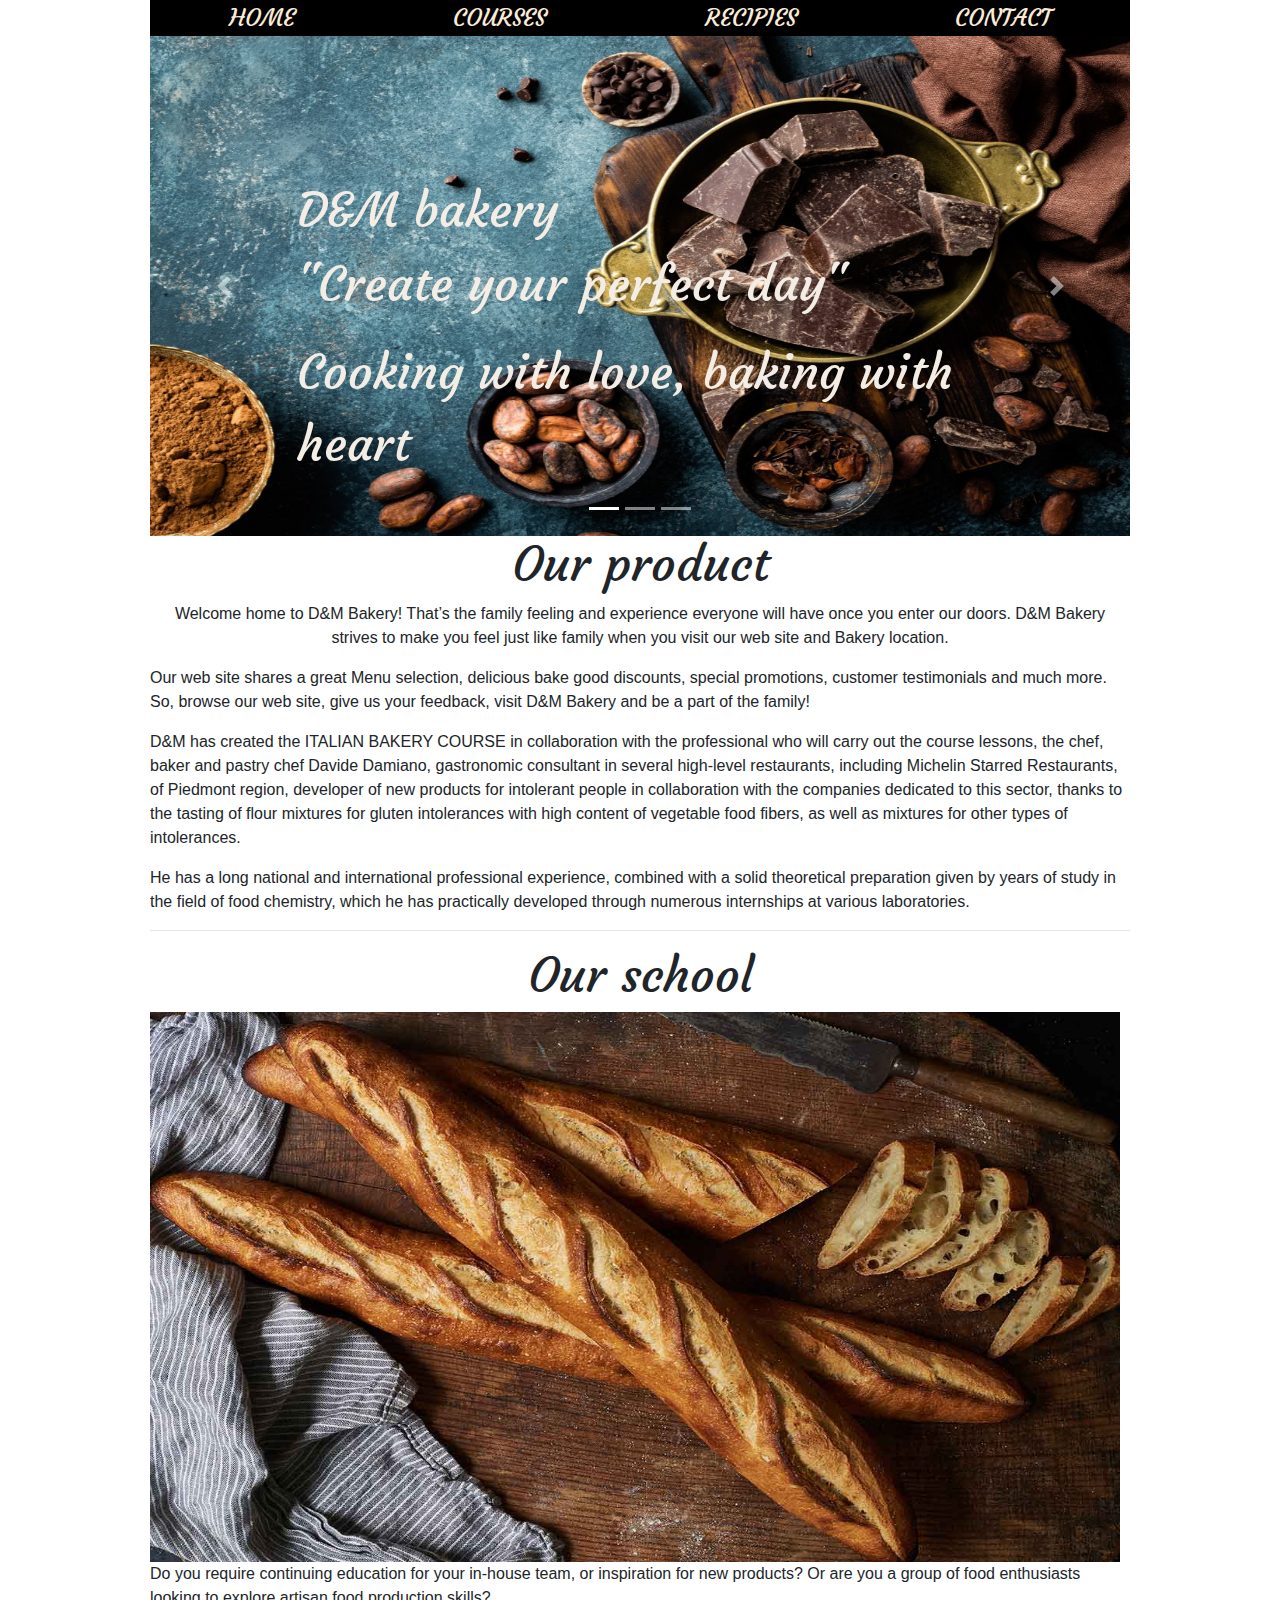
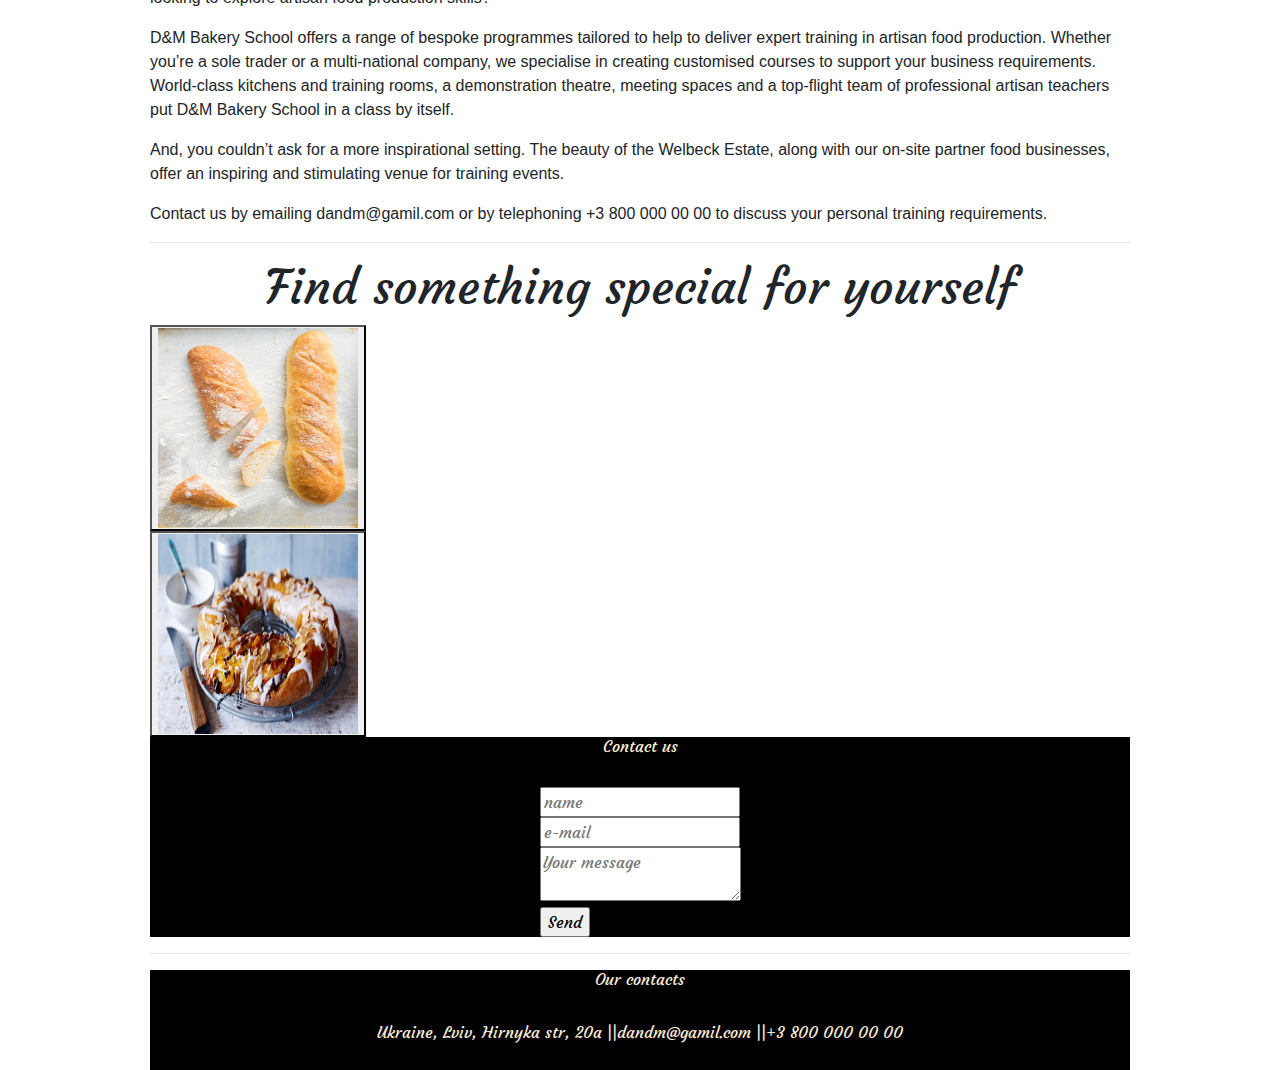
<file: index.html>
<!DOCTYPE html>
<html lang="en">
<head>
    <meta charset="UTF-8">
    <meta name="viewport" content="width=device-width, initial-scale=1.0">
    <meta http-equiv="X-UA-Compatible" content="ie=edge">
    <title>D&M bakery</title>
    <link rel="stylesheet" href="https://stackpath.bootstrapcdn.com/bootstrap/4.3.1/css/bootstrap.min.css" integrity="sha384-ggOyR0iXCbMQv3Xipma34MD+dH/1fQ784/j6cY/iJTQUOhcWr7x9JvoRxT2MZw1T" crossorigin="anonymous">
    <link rel="stylesheet" href="css/index.css">
</head>
<body>
<header>
    <nav>
        <ul class="menu">
            <li>
                <a href="index.html">Home</a>
            </li>
            <li>
                <a href="#courses">Courses</a>
            </li>
            <li>
                <a href="recipies.html">Recipies</a>
            </li>
            <li>
                <a href="#contact">Contact</a>

            </li>
        </ul>
    </nav>
        <div class="bd-example">
  <div id="carouselExampleCaptions" class="carousel slide" data-ride="carousel">
    <ol class="carousel-indicators">
      <li data-target="#carouselExampleCaptions" data-slide-to="0" class="active"></li>
      <li data-target="#carouselExampleCaptions" data-slide-to="1"></li>
      <li data-target="#carouselExampleCaptions" data-slide-to="2"></li>
    </ol>
    <div class="carousel-inner">
      <div class="carousel-item active">
        <img src="css/img/prod.jpg" class="d-block w-100" alt="first" id="carouselimg">
        <div class="carousel-caption d-none d-md-block">
          <h1 id="logot">D&M bakery</h1>
        <p id="logot">"Create your perfect day"</p>
        <p id="logot">Cooking with love, baking with heart</p>
        </div>
      </div>
      <div class="carousel-item">
        <img src="css/img/croassan.jpg" class="d-block w-100" alt="second" id="carouselimg">
        <div class="carousel-caption d-none d-md-block">
          <<h1 id="logot">D&M bakery</h1>
        <p id="logot">"Create your perfect day"</p>
        <p id="logot">Cooking with love, baking with heart</p>
        </div>
      </div>
      <div class="carousel-item">
        <img src="css/img/cherry-cake.jpg" class="d-block w-100" alt="third" id="carouselimg">
        <div class="carousel-caption d-none d-md-block">
          <h1 id="logot">D&M bakery</h1>
        <p id="logot">"Create your perfect day"</p>
        <p id="logot">Cooking with love, baking with heart</p>
        </div>
      </div>
    </div>
    <a class="carousel-control-prev" href="#carouselExampleCaptions" role="button" data-slide="prev">
      <span class="carousel-control-prev-icon" aria-hidden="true"></span>
      <span class="sr-only">Previous</span>
    </a>
    <a class="carousel-control-next" href="#carouselExampleCaptions" role="button" data-slide="next">
      <span class="carousel-control-next-icon" aria-hidden="true"></span>
      <span class="sr-only">Next</span>
    </a>
  </div>
</div>


</header>
<main>

    <section>
         <h1 id="txt">Our product</h1>

         <p class="articletext">
             Welcome home to D&M Bakery! That’s the family feeling and experience everyone will have once you enter our doors.
             D&M Bakery strives to make you feel just like family when you visit our web site and Bakery location.
         <p>Our web site shares a great Menu selection, delicious bake good discounts, special promotions, customer testimonials and much more.
             So, browse our web site, give us your feedback, visit D&M Bakery and be a part of the family!</p>
            <p> D&M  has created the ITALIAN BAKERY COURSE in collaboration with the professional who will carry out the course lessons,
            the chef, baker and pastry chef Davide Damiano, gastronomic consultant in several high-level restaurants,
            including Michelin Starred Restaurants, of Piedmont region, developer of new products for intolerant people
            in collaboration with the companies dedicated to this sector, thanks to the tasting of flour mixtures for gluten
            intolerances with high content of vegetable food fibers, as well as mixtures for other types of intolerances.</p>
           <p> He has a long national and international professional experience, combined with a solid theoretical preparation given
            by years of study in the field of food chemistry, which he has practically developed through numerous internships at
            various laboratories.
            </p>
    </section>
    <hr>
    <section>
        <h1 id="txt">Our school</h1>
        <img src="css/img/baguetted.jpg" id="school">
        <p>Do you require continuing education for your in-house team, or inspiration for new products? Or are you a group of food enthusiasts looking to explore artisan food production skills?</p>
        D&M Bakery School offers a range of bespoke programmes tailored to help to deliver expert training in artisan food production.
        Whether you’re a sole trader or a multi-national company, we specialise in creating customised courses to support your business requirements.
        <p>World-class kitchens and training rooms, a demonstration theatre, meeting spaces and a top-flight team of professional artisan teachers put D&M Bakery School in a class by itself.</p>
        <p>And, you couldn’t ask for a more inspirational setting. The beauty of the Welbeck Estate, along with our on-site partner food businesses, offer an inspiring and stimulating venue for training events.
        <p>Contact us by emailing dandm@gamil.com or by telephoning +3 800 000 00 00 to discuss your personal training requirements.</p>
    <section>
        <hr>
        <h1 id="txt">Find something special for yourself</h1>

        <div class="html-container">

        </div>
        <button class="fetch-html"><img src="css/img/baguette.jpg" id="courses"></button>
    </section>
        <section>

        <div class="html-containern">

        </div>
        <button class="fetch-htmln"><img src="css/img/artisan.jpg" id="courses"></button>
    </section>
</main>
<footer>
    <h1 id="contactform">Contact us</h1>
    <div id="contactform">
        <form method= "POST" action="https://formspree.io/dianapavlyshyn@gmail.com">
            <input type="text" placeholder="name" required>
            <br>
            <input type="email" placeholder="e-mail" required>
            <br>
            <textarea placeholder="Your message"></textarea>
            <br>
            <input type="submit" value="Send">
        </form>
    </div>
    </footer>
    <hr>
<footer>
   <h1  id="contact">Our contacts</h1>
   <div>
       <ul id="contact">

           <li>Ukraine, Lviv, Hirnyka str, 20a ||</li>
           <li>dandm@gamil.com || </li>
           <li>+3 800 000 00 00</li>
       </ul>

   </div>
</footer>
<script src="js/index.js"></script>
<script src="https://code.jquery.com/jquery-3.3.1.slim.min.js" integrity="sha384-q8i/X+965DzO0rT7abK41JStQIAqVgRVzpbzo5smXKp4YfRvH+8abtTE1Pi6jizo" crossorigin="anonymous"></script>
<script src="https://cdnjs.cloudflare.com/ajax/libs/popper.js/1.14.7/umd/popper.min.js" integrity="sha384-UO2eT0CpHqdSJQ6hJty5KVphtPhzWj9WO1clHTMGa3JDZwrnQq4sF86dIHNDz0W1" crossorigin="anonymous"></script>
<script src="https://stackpath.bootstrapcdn.com/bootstrap/4.3.1/js/bootstrap.min.js" integrity="sha384-JjSmVgyd0p3pXB1rRibZUAYoIIy6OrQ6VrjIEaFf/nJGzIxFDsf4x0xIM+B07jRM" crossorigin="anonymous"></script>
</body>
</html>
</file>
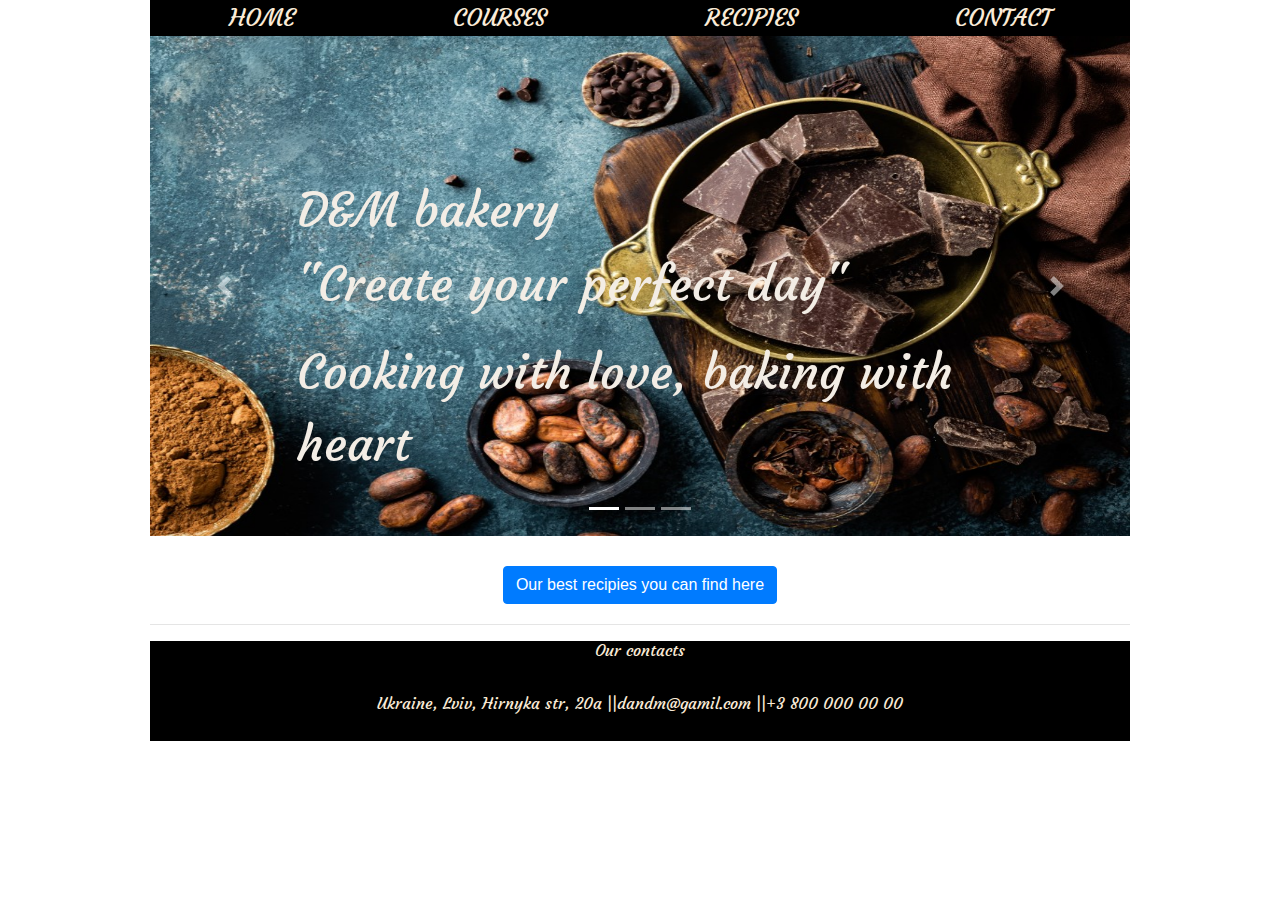
<file: recipies.html>
<!DOCTYPE html>
<html lang="en">
<head>
    <meta charset="UTF-8">
    <meta name="viewport" content="width=device-width, initial-scale=1.0">
    <meta http-equiv="X-UA-Compatible" content="ie=edge">
    <title>D&M bakery</title>
    <link rel="stylesheet" href="https://stackpath.bootstrapcdn.com/bootstrap/4.3.1/css/bootstrap.min.css" integrity="sha384-ggOyR0iXCbMQv3Xipma34MD+dH/1fQ784/j6cY/iJTQUOhcWr7x9JvoRxT2MZw1T" crossorigin="anonymous">
    <link rel="stylesheet" href="css/index.css">
</head>
<body>
<header>
    <nav>
        <ul class="menu">
            <li>
                <a href="index.html">Home</a>
            </li>
            <li>
                <a href="#courses">Courses</a>
            </li>
            <li>
                <a href="recipies.html">Recipies</a>
            </li>
            <li>
                <a href="#contact">Contact</a>

            </li>
        </ul>
    </nav>

    <div class="bd-example">
     <div id="carouselExampleCaptions" class="carousel slide" data-ride="carousel">
       <ol class="carousel-indicators">
        <li data-target="#carouselExampleCaptions" data-slide-to="0" class="active"></li>
        <li data-target="#carouselExampleCaptions" data-slide-to="1"></li>
        <li data-target="#carouselExampleCaptions" data-slide-to="2"></li>
       </ol>
        <div class="carousel-inner">
        <div class="carousel-item active">
         <img src="css/img/prod.jpg" class="d-block w-100" alt="first" id="carouselimg">
         <div class="carousel-caption d-none d-md-block">
          <h1 id="logot">D&M bakery</h1>
          <p id="logot">"Create your perfect day"</p>
          <p id="logot">Cooking with love, baking with heart</p>
         </div>
       </div>
       <div class="carousel-item">
        <img src="css/img/croassan.jpg" class="d-block w-100" alt="second" id="carouselimg">
         <div class="carousel-caption d-none d-md-block">
          <h1 id="logot">D&M bakery</h1>
          <p id="logot">"Create your perfect day"</p>
          <p id="logot">Cooking with love, baking with heart</p>
         </div>
        </div>
        <div class="carousel-item">
         <img src="css/img/cherry-cake.jpg" class="d-block w-100" alt="third" id="carouselimg">
          <div class="carousel-caption d-none d-md-block">
           <h1 id="logot">D&M bakery</h1>
           <p id="logot">"Create your perfect day"</p>
           <p id="logot">Cooking with love, baking with heart</p>
          </div>
        </div>
      </div>
   <a class="carousel-control-prev" href="#carouselExampleCaptions" role="button" data-slide="prev">
    <span class="carousel-control-prev-icon" aria-hidden="true"></span>
    <span class="sr-only">Previous</span>
    </a>
    <a class="carousel-control-next" href="#carouselExampleCaptions" role="button" data-slide="next">
      <span class="carousel-control-next-icon" aria-hidden="true"></span>
      <span class="sr-only">Next</span>
    </a>
  </div>
</div>
</header>

<main>
   <div>
	<div class="rec-button">
	  <p>
         <button class="btn btn-primary" type="button" data-toggle="collapse" data-target="#collapseExample" aria-expanded="false" aria-controls="collapseExample">
          Our best recipies you can find here
          </button>
           </p>
            <div class="collapse" id="collapseExample">
             <div class="card card-body">
              <article class="rec">
			    <h1>Brownie</h1>
                 <h4>Ingredients</h4>
                    <ul class="recipies">
                         <li>1/2 cup + 2 tablespoons salted butter melted.</li>
                         <li>1 cup granulated sugar.</li>
                         <li>2 large eggs.</li>
                         <li>2 teaspoons vanilla extract.</li>
                         <li>1/2 cup melted milk chocolate chips.</li>
                         <li>3/4 cup all-purpose flour.</li>
                         <li>1/4 cup unsweetened cocoa powder.</li>
                         <li>1 cup milk chocolate chips.</li>
                        </ul>
                        </article>
                            <hr>
                   <article class="rec">
			          <h1>Cheesecake</h1>
                            <h4>Ingredients</h4>
                        <ul class="recipies">
                            <li>Preheat oven to 350°F.</li>
                            <li>In a large bowl mix the graham cracker crumbs, butter, granulated sugar, and salt together evenly.</li>
                            <li>Press the mixture into the bottom and up the sides of 9-inch springform pan.</li>
                            <li>Bake the crust for 8-10 minutes, or until lightly golden. Set aside while you make the cheesecake.</li>
                        </ul>
                    </article>
                        <hr>
                    <article class="rec">
			          <h1>Rich German Chocolate Recipe</h1>
                            <h4>Ingredients</h4>
                        <ul class="recipies">
                            <li> 2/3 cup (4oz/115g) bittersweet chocolate, roughly chopped</li>
                            <li>6 tablespoons water</li>
                            <li>4 eggs, separated</li>
                            <li> 1/2 cups (12oz/ 340g) sugar</li>
                            <li> 1 cup (8oz/225g) butter</li>
                            <li> 1 teaspoon vanilla extract</li>
                            <li> 2 cups (10oz/284g) all-purpose flour</li>
                            <li> 1 teaspoon baking soda</li>
                            <li> 1 teaspoon baking powder</li>
                            <li>1/2 teaspoon salt</li>
                            <li> 1 cup (8floz/225ml) buttermilk</li>
                         </ul>
                         <h4>Coconut Filling:</h4>
                         <ul class="recipies">
                        <li> 1 cup (8floz/225ml) evaporated milk</li>
                        <li> 1/2 cup (4 oz/115g) butter</li>
                        <li> 3 egg yolks</li>
                        <li> 1 cup (8oz/225g) sugar</li>
                        <li> 1 1/3 cups (4oz/ 115g) shredded unsweetened coconut</li>
                        <li> 1 cup (5oz/142g) pecans, chopped and toasted</li>
                        <li> 1 teaspoon vanilla extract</li>
                        </ul>
                        <h4>Chocolate Fudge Frosting:</h4>
                        <ul class="recipies">
                        <li> 1 recipe Best Ever Chocolate Fudge Frosting</li>
                        </ul>
                    </article>
                    </div>
                </div>
              </div>
</main>

    <hr>
<footer>
   <h1  id="contact">Our contacts</h1>
   <div>
       <ul id="contact">

           <li>Ukraine, Lviv, Hirnyka str, 20a ||</li>
           <li>dandm@gamil.com || </li>
           <li>+3 800 000 00 00</li>
       </ul>

   </div>
</footer>
<script src="https://code.jquery.com/jquery-3.3.1.slim.min.js" integrity="sha384-q8i/X+965DzO0rT7abK41JStQIAqVgRVzpbzo5smXKp4YfRvH+8abtTE1Pi6jizo" crossorigin="anonymous"></script>
<script src="https://cdnjs.cloudflare.com/ajax/libs/popper.js/1.14.7/umd/popper.min.js" integrity="sha384-UO2eT0CpHqdSJQ6hJty5KVphtPhzWj9WO1clHTMGa3JDZwrnQq4sF86dIHNDz0W1" crossorigin="anonymous"></script>
<script src="https://stackpath.bootstrapcdn.com/bootstrap/4.3.1/js/bootstrap.min.js" integrity="sha384-JjSmVgyd0p3pXB1rRibZUAYoIIy6OrQ6VrjIEaFf/nJGzIxFDsf4x0xIM+B07jRM" crossorigin="anonymous"></script>
</body>
</html>
</file>
<file: css/index.css>
@import url('https://fonts.googleapis.com/css?family=Courgette|Great+Vibes&display=swap');

:root {
    font-family:'Courgette';
    scroll-behavior: smooth;
}
body {
    max-width: 980px;
    margin: auto;
}
header .menu {
    font-family:'Courgette';
    font-size: 1.5rem;
    display: flex;
    list-style-type: none;
    justify-content: space-around;
    padding: 0;
    color:antiquewhite;
    margin: 0;
    background-color: black;
}

header .menu a {
    text-transform: uppercase;
    text-decoration: none;
    color:antiquewhite;
    border: 1px solid transparent;
    padding: 5px;
}

#logot {
  font-family:'Courgette';
  font-size: 3rem;
  text-align: left;
  color:rgb(243, 237, 229);
}

.articletext {
 font-size: 1rem;
  text-align: center;

}
#contactform {
    font-family:'Courgette';
    font-size: 1rem;
    display: flex;
    list-style-type: none;
    justify-content: center;
    padding: 0;
    margin: 0;
    background-color: black;
    min-height: 50px;
    background-size: cover;
    text-decoration: none;
    color:antiquewhite;
}
#contact {
    font-family:'Courgette';
    font-size: 1rem;
    display: flex;
    list-style-type: none;
    justify-content: center;
    padding: 0;
    margin: 0;
    background-color: black;
    min-height: 50px;
    background-size: cover;
    text-decoration: none;
    color:antiquewhite;
}

#txt {
    font-family:'Courgette';
    font-size: 3rem;
    text-align: center;
}

#school {
    width: 970px;
    height: 550px;
}

#carouselimg {
   height: 500px;
}
.recipies{
    text-align: left;
}
div .rec h1 {
    text-align: center;
    font-size: 2rem;
    margin: 30px 0px 30px 0px;
}

div .rec p {
    text-align: center;
    font-size: 1rem;
    margin: 30px 0px 30px 0px;
}

div .rec-button {
    text-align: center;
    margin: 30px 0px 20px 0px;
}

#courses {
    height: 200px;
    width: 200px;
}
</file>
